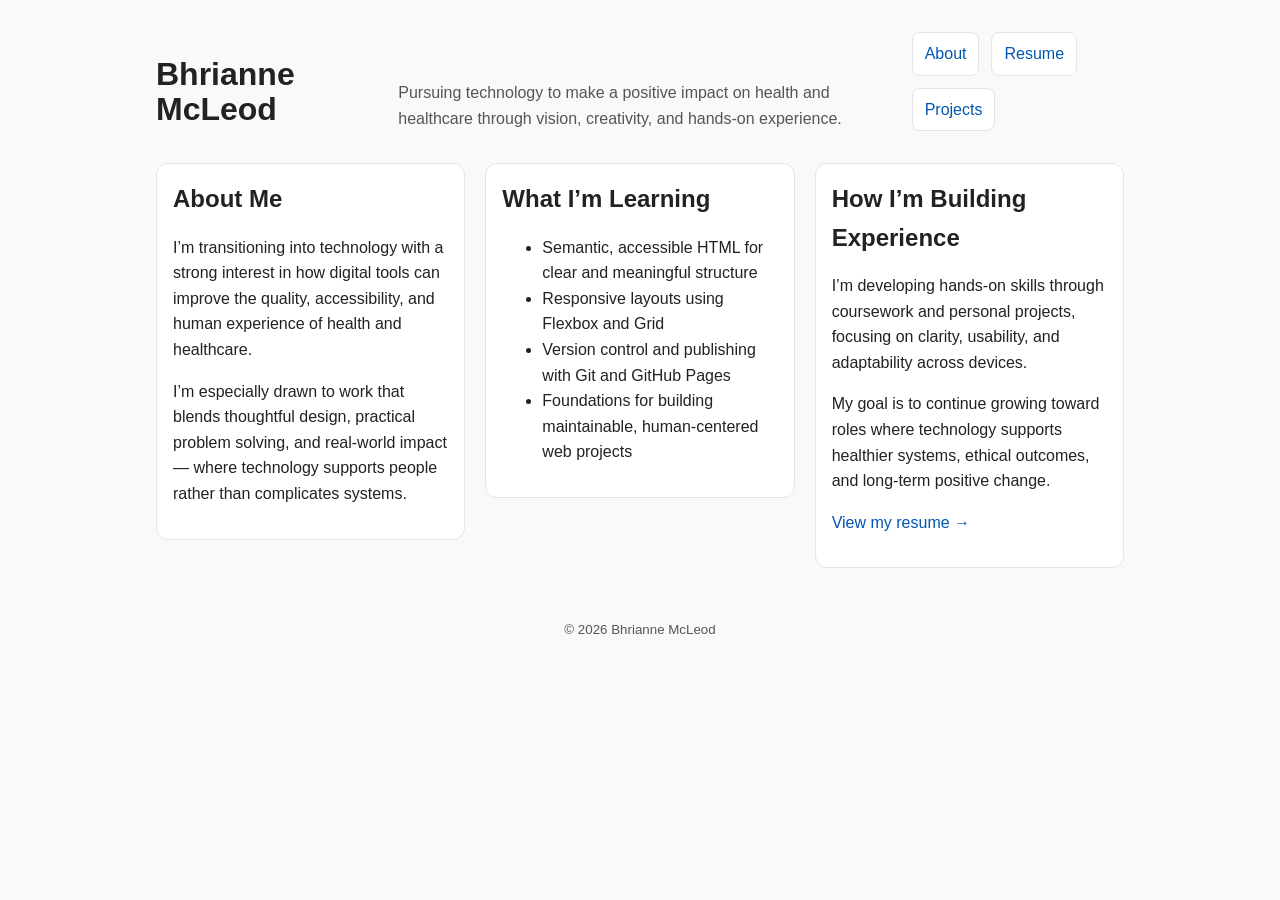
<file: index.html>
<!DOCTYPE html>
<html lang="en">
    <head>
        <meta charset="UTF-8" />
        <meta name="viewport" content="width=device-width, initial-scale=1.0" />
        <title>My Resume</title>
        <link rel="stylesheet" href="css/index.css">   

    </head>

    <body>
        <header class="site-header">
  <h1 class="sticky-name">Bhrianne McLeod</h1>
      
  <p class="tagline">
    Pursuing technology to make a positive impact on health and healthcare through vision, creativity, and hands-on experience.
  </p>

  
  <nav class="site-nav sticky-nav" aria-label="Primary">
        <a href="index.html">About</a>
    <a href="resume.html">Resume</a>
    <a href="projects.html">Projects</a>
  </nav>
  
</header>

<main class="container cards">
  <section class="card">
    <h2>About Me</h2>
    <p>
      I’m transitioning into technology with a strong interest in how digital tools can
      improve the quality, accessibility, and human experience of health and healthcare.
    </p>
    <p>
      I’m especially drawn to work that blends thoughtful design, practical problem solving,
      and real-world impact — where technology supports people rather than complicates systems.
    </p>
  </section>

  <section class="card">
    <h2>What I’m Learning</h2>
    <ul>
      <li>Semantic, accessible HTML for clear and meaningful structure</li>
      <li>Responsive layouts using Flexbox and Grid</li>
      <li>Version control and publishing with Git and GitHub Pages</li>
      <li>Foundations for building maintainable, human-centered web projects</li>
    </ul>
  </section>

  <section class="card">
    <h2>How I’m Building Experience</h2>
    <p>
      I’m developing hands-on skills through coursework and personal projects,
      focusing on clarity, usability, and adaptability across devices.
    </p>
    <p>
      My goal is to continue growing toward roles where technology supports healthier systems,
      ethical outcomes, and long-term positive change.
    </p>
    <p>
      <a href="resume.html">View my resume →</a>
    </p>
  </section>
</main>

<footer class="site-footer">
  <small>© 2026 Bhrianne McLeod</small>
</footer>

    </body>
</html>
</file>
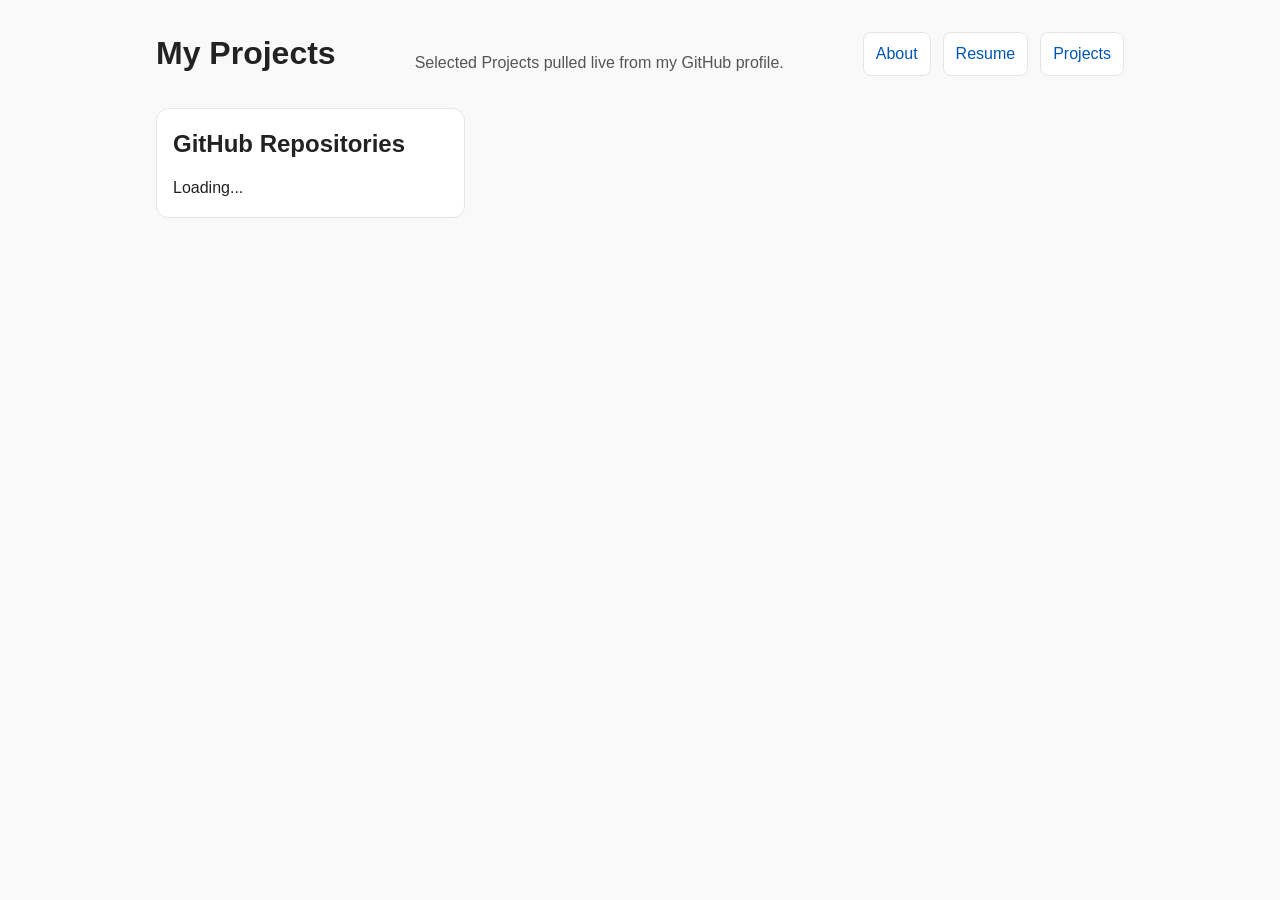
<file: projects.html>
<!DOCTYPE html>
<html lang="en">
<head>
    <meta charset="UTF-8">
    <meta name="viewport" content="width=device-width, initial-scale=1.0">
    <title>My Projects</title>
    <link rel="stylesheet" href="css/index.css">
</head>
<body>
    <header class="site-header">
        <h1 class="sticky-name">My Projects</h1>

        <p class="tagline">Selected Projects pulled live from my GitHub profile.</p>
        <nav class="site-nav sticky-nav" aria-label="Primary">
                 <a href="index.html">About</a>
                <a href="resume.html">Resume</a>
                <a href="projects.html">Projects</a>
                </nav>
    </header>

    <main class="container cards">
        <section class="card">
            
                <h2>GitHub Repositories</h2>
                <div id="repo-list">
                    Loading...</div>
         <!--   <article class="projects">
             <h2><a href="https://github.com/LiminalElenyx/TheWatchdog.git"
     target="_blank"
     rel="noopener">The Watchdog</a></h2>
                <p>The Watchdog is a locally inspired investigative blog site built with HTML, CSS, and foundational JavaScript. The project demonstrates responsive design principles, clean code structure, and a cohesive visual theme modeled after small-town journalism. It also incorporates basic JavaScript functions to enhance interactivity and user experience, serving as an early example of dynamic front-end development.</p>
            </article>

            <article class="projects">
                <h2><a href="https://github.com/LiminalElenyx/Goblet-of-Fire.git"
     target="_blank"
     rel="noopener">Goblet of Fire Emulator</a></h2>
                <p>A JavaScript project inspired by the Goblet of Fire, created to explore functions, conditional logic, and array methods by translating a fictional selection process into working code.</p>    
            </article>

            <article class="projects">
                <h2><a href="#">EveryBite - Holistic Wellness and Nutrition App (Wireframe Prototype)</a></h2>
                <p><em>Concept project — repository in progress.</em></p>
                <p>A conceptual design for a wellness app that tracks nutrition, mood, and health trends. Created in Canva to showcase wireframing, layout design, and user flow planning for future app development.</p>
            </article>

            <article class="projects">
                <h2><a href="https://liminalelenyx.github.io" target="_blank"
     rel="noopener">Resume Website</a></h2>
                <p>A personal portfolio and resume built with HTML and CSS, hosted on GitHub pages. Demonstrates responsive design, semantic structure, and experience with version control using Git.</p>
                    </article>-->
        
        </section> 
    </main>
    <script src="./projects.js" defer></script>
</body>
</html>
</file>
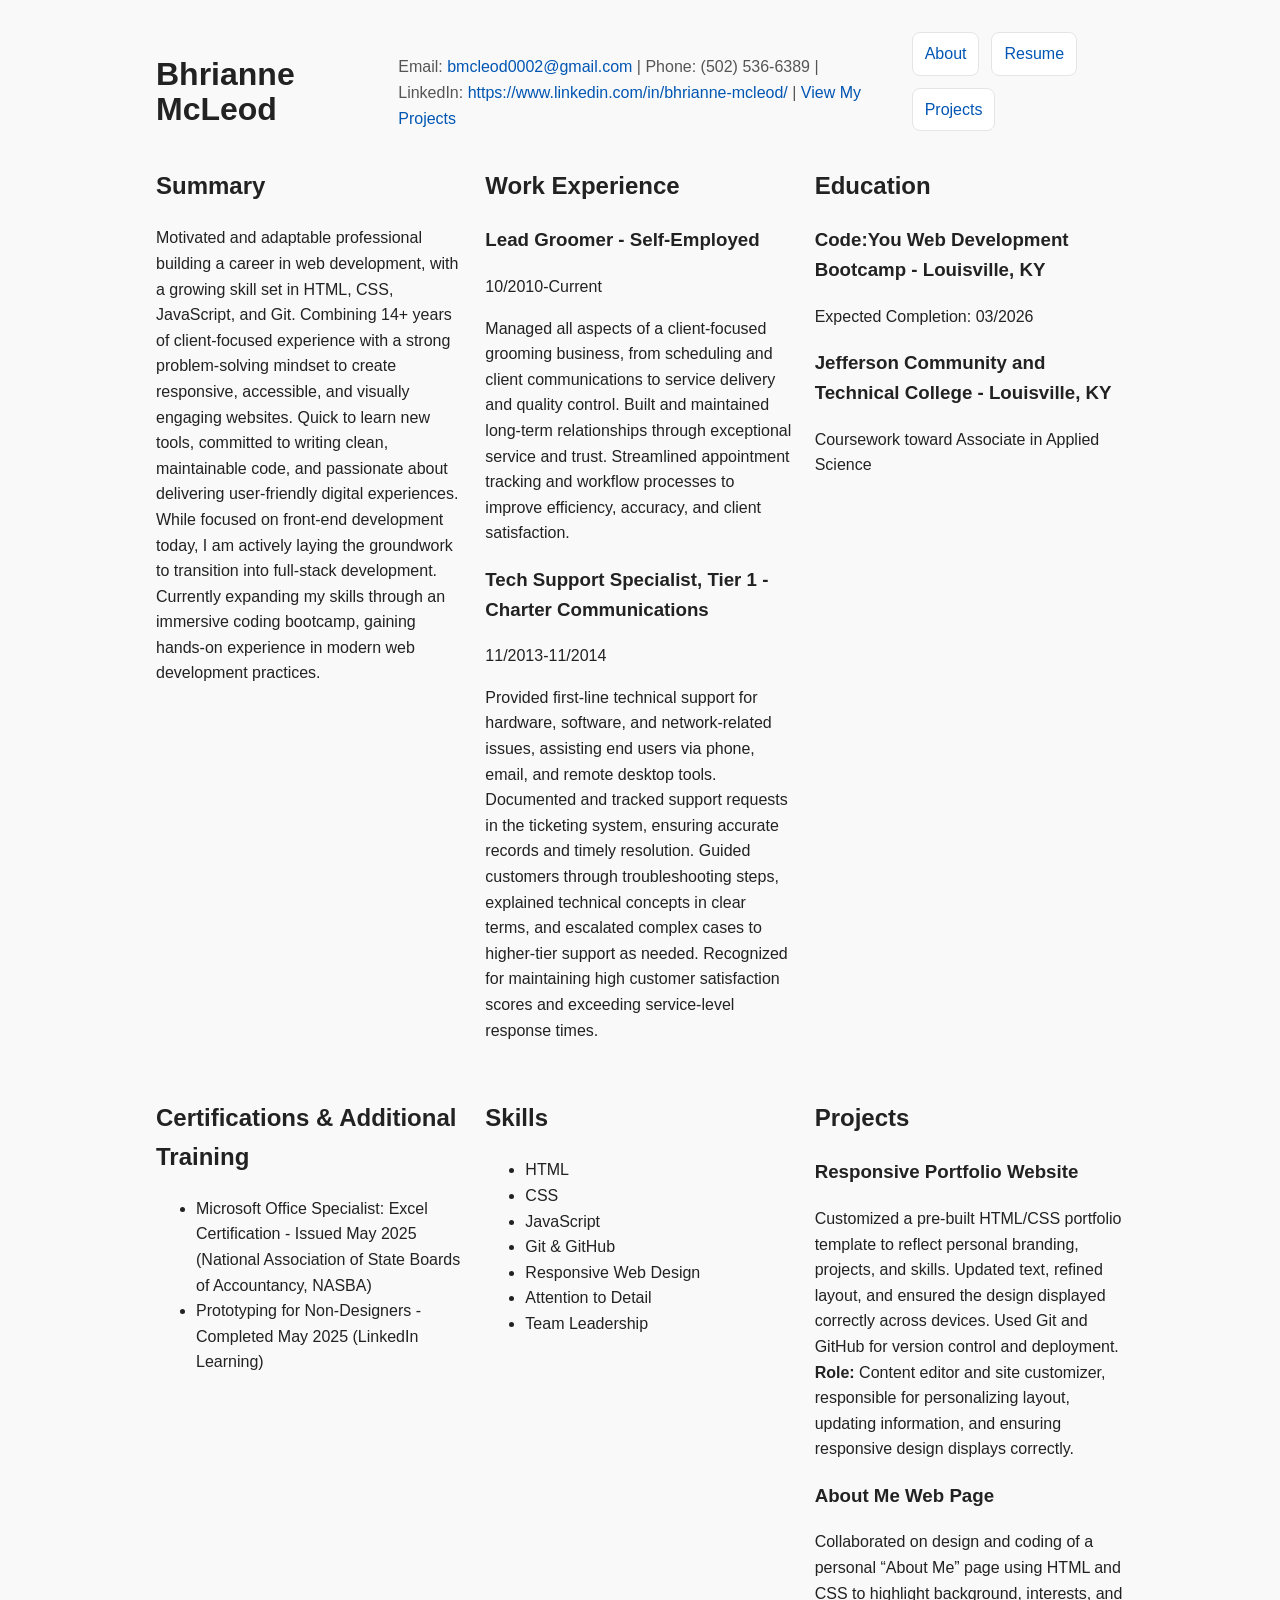
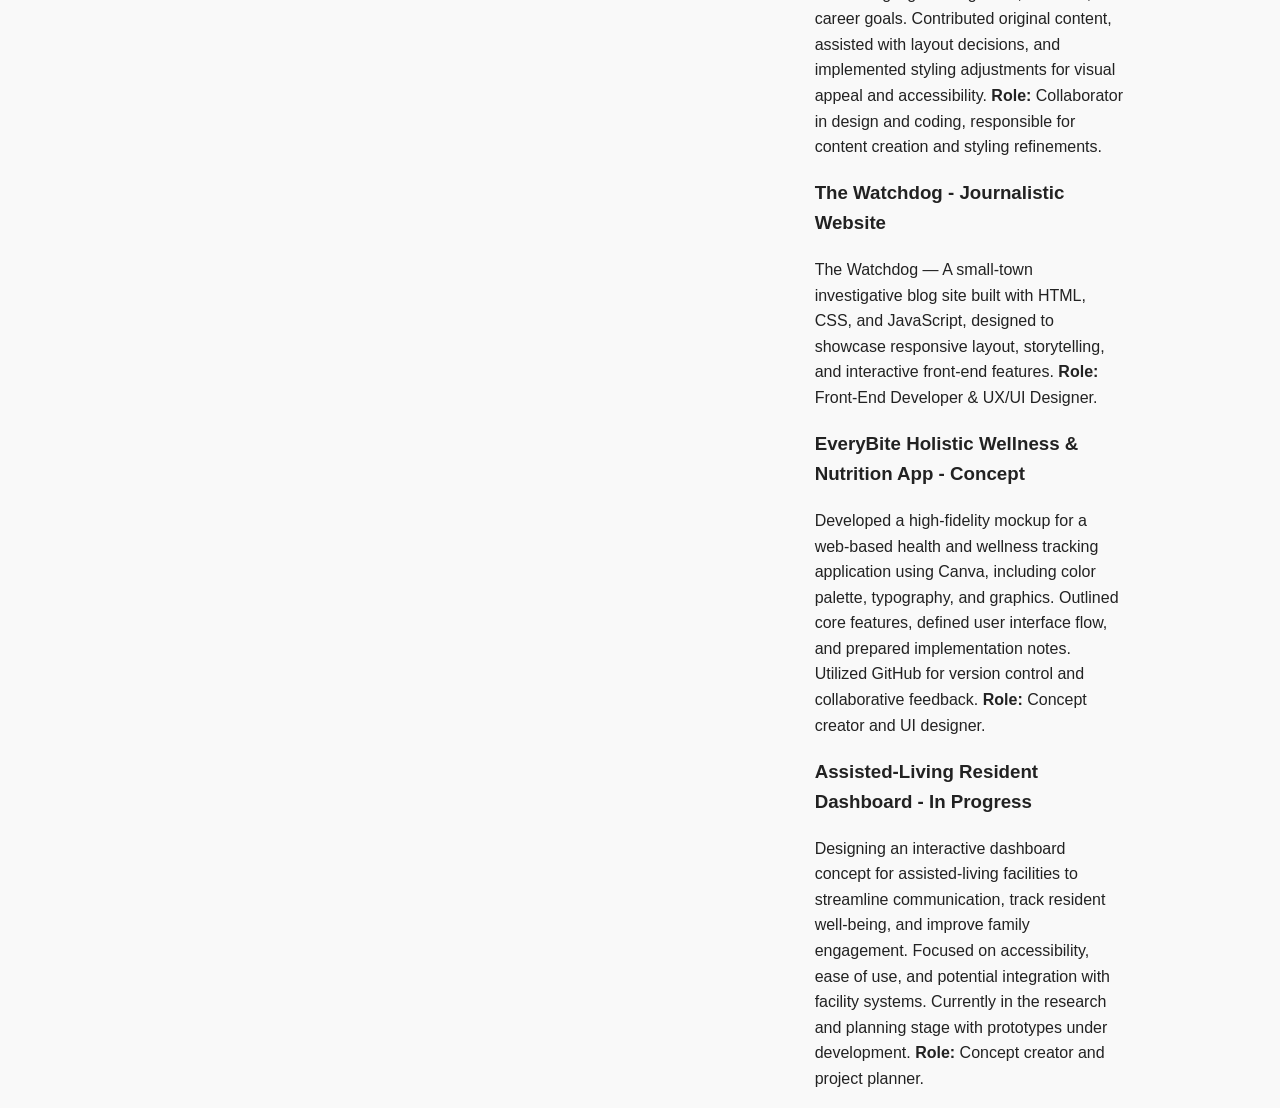
<file: resume.html>
<!DOCTYPE html>
<html lang="en">
    <head>
        <meta charset="UTF-8" />
        <meta name="viewport" content="width=device-width, initial-scale=1.0" />
        <title>My Resume</title>
        <link rel="stylesheet" href="css/index.css">   

    </head>

    <body>
            <header class="site-header">
                <h1 class="sticky-name">Bhrianne McLeod</h1>
                <p class="tagline contact">
                    Email:
                    <a href="mailto:bmcleod0002@gmail.com">bmcleod0002@gmail.com</a>

                    | Phone: (502) 536-6389 | LinkedIn:
                    <a href="https://www.linkedin.com/in/bhrianne-mcleod">https://www.linkedin.com/in/bhrianne-mcleod/</a>

                    | <a href="projects.html">  View My Projects</a>
                </p>
                <nav class="site-nav sticky-nav" aria-label="Primary">
                 <a href="index.html">About</a>
                <a href="resume.html">Resume</a>
                <a href="projects.html">Projects</a>
                </nav>

            </header>
        <main class="container cards">
            <section class="section">
                <h2>Summary</h2>
                <p>
                    Motivated and adaptable professional building a career in web development, with a growing skill set in HTML, CSS, JavaScript, and Git. Combining 14+ years of client-focused experience with a strong problem-solving mindset to create responsive, accessible, and visually engaging websites. Quick to learn new tools, committed to writing clean, maintainable code, and passionate about delivering user-friendly digital experiences. While focused on front-end development today, I am actively laying the groundwork to transition into full-stack development. Currently expanding my skills through an immersive coding bootcamp, gaining hands-on experience in modern web development practices.
                </p>
            </section>
            <section class="section">
                <h2>Work Experience</h2>
                <div class="item">
                    <h3>Lead Groomer - Self-Employed</h3>
                    <p>10/2010-Current</p>
                    <p>
                        Managed all aspects of a client-focused grooming business, from scheduling and client communications to service delivery and quality control. Built and maintained long-term relationships through exceptional service and trust. Streamlined appointment tracking and workflow processes to improve efficiency, accuracy, and client satisfaction.
                    </p>
                </div>
                <div class="item">
                    <h3>Tech Support Specialist, Tier 1 - Charter Communications</h3>
                    <p>11/2013-11/2014</p>
                    <p>
                        Provided first-line technical support for hardware, software, and network-related issues, assisting end users via phone, email, and remote desktop tools. Documented and tracked support requests in the ticketing system, ensuring accurate records and timely resolution. Guided customers through troubleshooting steps, explained technical concepts in clear terms, and escalated complex cases to higher-tier support as needed. Recognized for maintaining high customer satisfaction scores and exceeding service-level response times.
                    </p>
                </div>
            </section>
            <section class="section">
                <h2>Education</h2>
                <div class="item">
                    <h3>Code:You Web Development Bootcamp - Louisville, KY</h3>
                    <p>Expected Completion: 03/2026</p>
                </div>
                <div class="item">
                    <h3>Jefferson Community and Technical College - Louisville, KY</h3>
                    <p>Coursework toward Associate in Applied Science</p>
                </div>
            </section>
            
            <section class="section">
                <h2>Certifications & Additional Training</h2>
                <div class="item">
                    <ul>
                        <li>Microsoft Office Specialist: Excel Certification - Issued May 2025 (National Association of State Boards of Accountancy, NASBA)</li>
                        <li>Prototyping for Non-Designers - Completed May 2025 (LinkedIn Learning)</li>
                    </ul>
                </div>   
            </section>
            <section class="section">
                <h2>Skills</h2>
                <div class="skills">
                    <ul>
                        <li>HTML</li>
                        <li>CSS</li>
                        <li>JavaScript</li>
                        <li>Git & GitHub</li>
                        <li>Responsive Web Design</li>
                        <li>Attention to Detail</li>
                        <li>Team Leadership</li>
                    </ul>
                </div>
            </section>
            <section class="section">
                <h2>Projects</h2>
                <div class="item">
                    <h3>Responsive Portfolio Website</h3>
                    <p>
                        Customized a pre-built HTML/CSS portfolio template to reflect personal branding, projects, and skills. Updated text, refined layout, and ensured the design displayed correctly across devices. Used Git and GitHub for version control and deployment. <strong>Role:</strong> Content editor and site customizer, responsible for personalizing layout, updating information, and ensuring responsive design displays correctly.
                    </p>
                </div>

                <div class="item">
                    <h3>About Me Web Page</h3>
                    <p>
                        Collaborated on design and coding of a personal “About Me” page using HTML and CSS to highlight background, interests, and career goals. Contributed original content, assisted with layout decisions, and implemented styling adjustments for visual appeal and accessibility. <strong>Role:</strong> Collaborator in design and coding, responsible for content creation and styling refinements.
                    </p>                    
                </div>

                <div class="item">
                    <h3>The Watchdog - Journalistic Website</h3>
                    <p>
                        The Watchdog — A small-town investigative blog site built with HTML, CSS, and JavaScript, designed to showcase responsive layout, storytelling, and interactive front-end features. <strong>Role:</strong> Front-End Developer & UX/UI Designer.
                    </p>
                </div>

                <div class="item">
                    <h3>EveryBite Holistic Wellness & Nutrition App - Concept</h3>
                    <p>
                        Developed a high-fidelity mockup for a web-based health and wellness tracking application using Canva, including color palette, typography, and graphics. Outlined core features, defined user interface flow, and prepared implementation notes. Utilized GitHub for version control and collaborative feedback. <strong>Role:</strong> Concept creator and UI designer.
                    </p>
                </div>

                <div class="item">
                    <h3>Assisted-Living Resident Dashboard - In Progress</h3>
                    <p>
                        Designing an interactive dashboard concept for assisted-living facilities to streamline communication, track resident well-being, and improve family engagement. Focused on accessibility, ease of use, and potential integration with facility systems. Currently in the research and planning stage with prototypes under development. <strong>Role:</strong> Concept creator and project planner.
                    </p>
                </div>
            </section>
        </main>
    </body>
</html>
</file>
<file: css/index.css>
:root {
  --max-width: 1000px;
  --pad: 1rem;

  --bg: #f9f9f9;
  --text: #222;
  --muted: #555;

  --card-bg: #fff;
  --border: #e5e5e5;

  --link: #0056b3;
}

* {
  box-sizing: border-box;
}

body {
  margin: 0;
  font-family: Arial, Helvetica, sans-serif;
  font-size: 16px;
  line-height: 1.6;
  color: var(--text);
  background: var(--bg);
}

img {
  max-width: 100%;
  height: auto;
  display: block;
}

a {
  color: var(--link);
  text-decoration: none;
}

a:hover {
  text-decoration: underline;
}

.container {
  width: 100%;
  max-width: var(--max-width);
  margin: 0 auto;
  padding: 0 var(--pad);
}

.site-header {
  max-width: var(--max-width);
  margin: 0 auto;
  padding: 2rem var(--pad) 1rem;
}

.site-header h1 {
  margin: 0 0 0.25rem;
  line-height: 1.1;
}

.tagline {
  margin: 0 0 1rem;
  color: var(--muted);
}

.site-nav {
  display: flex;
  flex-wrap: wrap;
  gap: 0.75rem;
}

.site-nav a {
  display: inline-block;
  padding: 0.5rem 0.75rem;
  border: 1px solid var(--border);
  border-radius: 0.5rem;
  background: var(--card-bg);
}

.card {
  background: var(--card-bg);
  border: 1px solid var(--border);
  border-radius: 0.75rem;
  padding: 1rem;
  margin: 1rem 0;
}

.card h2 {
  margin: 0 0 0.75rem;
}

.site-footer {
  text-align: center;
  padding: 2rem var(--pad);
  color: var(--muted);
}

@media (min-width: 800px) {

  .site-header {
    display: flex;
    align-items: flex-end;
    justify-content: space-between;
    gap: 1.5rem;
  }

  .tagline {
    margin: 0;
    max-width: 55ch;
  }

main.container.cards {
  display: grid;
  grid-template-columns: repeat(3, 1fr);
  gap: 1.25rem;
  align-items: start;
}

main.container > section.projects {
  display: grid;
  grid-template-columns: repeat(3, 1fr);
  gap: 1.25rem;
  align-items: start;
}

main.container > section.projects > article.projects {
  margin: 0;
}
}

@media (max-width: 768px) {
  .sticky-name {
    position: fixed;
    top: 0;
    left: 0;
    right: 0;
    z-index: 20;
    margin: 0;
    padding: .75rem 1rem .25rem;
    text-align: center;

    background: var(--bg);
    border-bottom: 1px solid var(--border);

  }

  .sticky-nav {
    position: fixed;
    top: 3.5rem;
    left:0;
    right: 0;
    z-index: 20;
    background: var(--bg);
    border-bottom: 1px solid var(--border);
    padding: .5rem 1rem;
  }

  .site-nav {
    display: flex;
    flex-direction: row;
    justify-content: center;
    gap: .75rem;
    flex-wrap: wrap;
  }

  .site-header {
    padding-top: 7.25rem;
    text-align: center;
  }

  .tagline {
    margin: 0 0 1rem;
  }

  
}
</file>
